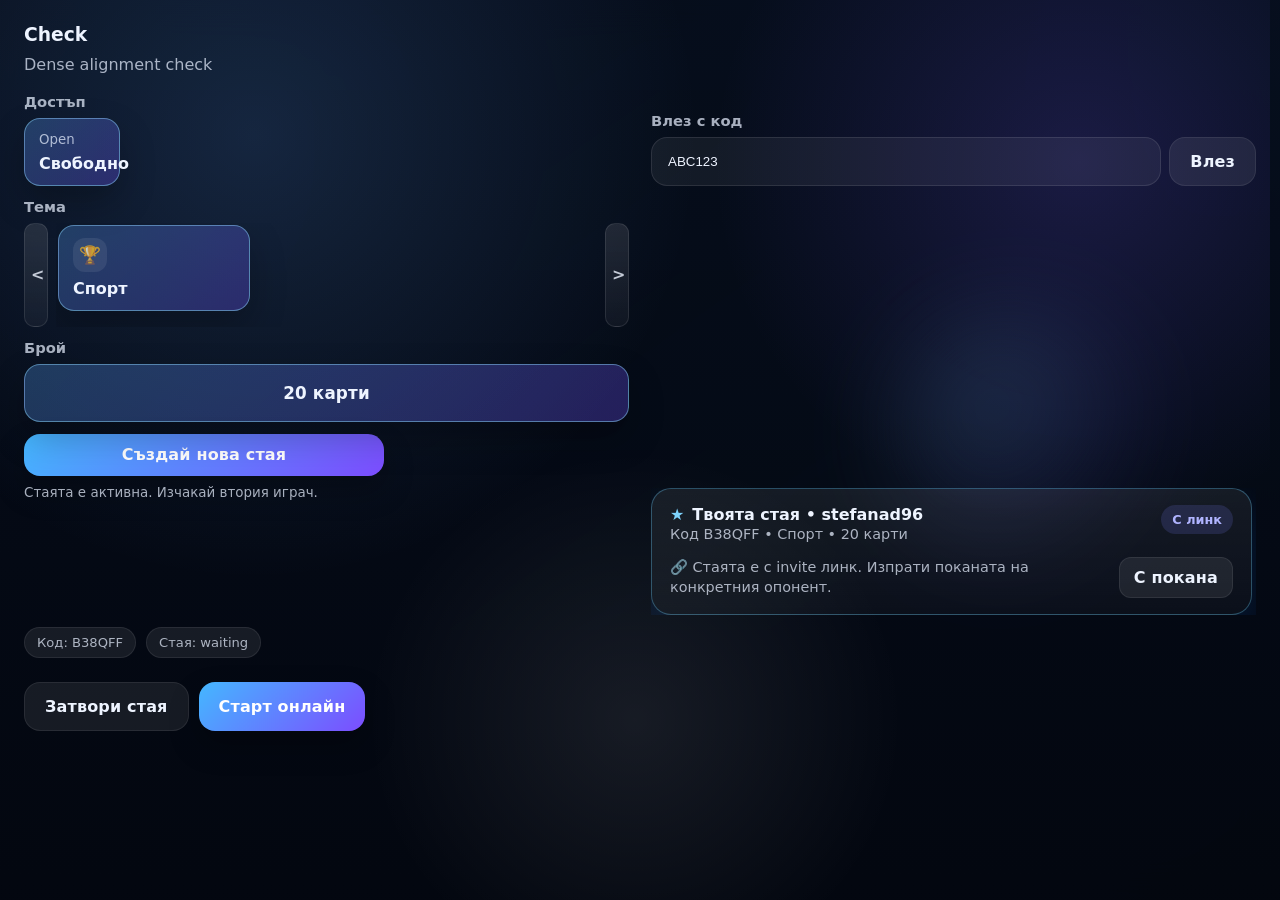
<file: tmp/lobby-dense-align-check.html>
<!DOCTYPE html>
<html lang="bg">
<head>
  <meta charset="UTF-8" />
  <meta name="viewport" content="width=device-width, initial-scale=1.0" />
  <title>Lobby Dense Align Check</title>
  <link rel="stylesheet" href="../styles.css" />
</head>
<body class="lobby-open">
  <div class="app online-lobby-mode">
    <section class="online-lobby">
      <div class="online-lobby-shell">
        <div class="lobby-head">
          <div><h3>Check</h3><p class="lobby-subtitle">Dense alignment check</p></div>
        </div>
        <div class="lobby-create-grid" id="lobbyCreateGrid"><label class="setup-field compact-field"><span>Достъп</span><div class="room-access-selector"><button class="room-access-option selected"><small>Open</small><strong>Свободно</strong></button></div></label></div>
        <div class="online-match-grid" id="onlineMatchGrid"><label class="setup-field compact-field online-theme-field"><span>Тема</span><div class="online-theme-selector"><div class="online-theme-strip-shell"><button class="theme-strip-nav theme-strip-nav-compact">&lt;</button><div class="theme-strip-viewport online-theme-strip-viewport"><div class="online-theme-strip-track"><button class="online-theme-option selected"><span>🏆</span><strong>Спорт</strong></button></div></div><button class="theme-strip-nav theme-strip-nav-compact">&gt;</button></div></div></label><label class="setup-field compact-field online-count-field"><span>Брой</span><div class="online-count-selector"><button class="online-count-option selected">20 карти</button></div></label></div>
        <div class="history-feedback" id="onlineLobbyFeedback">Стаята е активна. Изчакай втория играч.</div>
        <div class="auth-grid two-col"><button class="btn btn-primary" id="createRoomButton">Създай нова стая</button><label class="setup-field compact-field" id="joinRoomField"><span>Влез с код</span><div class="inline-field"><input type="text" value="ABC123"/><button class="btn btn-secondary">Влез</button></div></label></div>
        <div class="invite-card"><div><strong>Линк за покана</strong><p>Сподели този линк с конкретен опонент.</p></div><div class="inline-field"><input type="text" value="https://example.com/invite/demo-token"/><button class="btn btn-secondary">Копирай</button></div></div>
        <div class="lobby-meta"><div class="meta-chip">Код: B38QFF</div><div class="meta-chip">Стая: waiting</div></div>
        <div class="auth-actions"><button class="btn btn-secondary">Затвори стая</button><button class="btn btn-primary">Старт онлайн</button></div>
        <div class="lobby-list-head hidden"><h4>Свободни стаи</h4></div>
        <div class="history-feedback hidden" id="roomListFeedback">feedback</div>
        <div class="room-list" id="roomList"><article class="room-row room-row-own"><div class="room-row-top"><div><div class="room-row-title">Твоята стая • stefanad96</div><div class="room-row-meta room-code-line">Код B38QFF • Спорт • 20 карти</div></div><span class="room-state-pill invite">С линк</span></div><div class="room-row-bottom"><div class="room-row-meta room-row-hint">🔗 Стаята е с invite линк. Изпрати поканата на конкретния опонент.</div><button class="btn btn-secondary btn-small">С покана</button></div></article></div>
      </div>
    </section>
  </div>
</body>
</html>
</file>
<file: styles.css>
:root {
  --bg-1: #07111f;
  --bg-2: #0f2140;
  --bg-3: #111827;
  --surface: rgba(9, 18, 34, 0.72);
  --surface-strong: rgba(8, 14, 28, 0.88);
  --line: rgba(255, 255, 255, 0.12);
  --text: #eef4ff;
  --muted: rgba(232, 240, 255, 0.72);
  --accent: #44b7ff;
  --accent-2: #7c4dff;
  --success: #51df9c;
  --warning: #ffd166;
  --shadow: 0 20px 60px rgba(0, 0, 0, 0.35);
  --card-glow: rgba(68, 183, 255, 0.25);
}

* { box-sizing: border-box; }
html, body { height: 100%; }
body {
  margin: 0;
  font-family: Inter, system-ui, -apple-system, BlinkMacSystemFont, 'Segoe UI', sans-serif;
  color: var(--text);
  background:
    radial-gradient(circle at top left, rgba(124, 77, 255, 0.18), transparent 35%),
    radial-gradient(circle at top right, rgba(68, 183, 255, 0.2), transparent 35%),
    linear-gradient(145deg, var(--bg-1), var(--bg-2) 58%, var(--bg-3));
  overflow: hidden;
}
button { font: inherit; }
.app {
  position: relative;
  height: 100dvh;
  padding: 4px;
  display: grid;
  grid-template-rows: auto 1fr;
  gap: 6px;
  isolation: isolate;
  overflow: hidden;
}
.ambient {
  position: absolute;
  border-radius: 999px;
  filter: blur(70px);
  opacity: 0.34;
  pointer-events: none;
  z-index: -1;
}
.ambient-1 { width: 320px; height: 320px; background: var(--accent); top: 80px; left: -80px; }
.ambient-2 { width: 340px; height: 340px; background: var(--accent-2); top: 40px; right: -90px; }
.ambient-3 { width: 280px; height: 280px; background: rgba(255, 255, 255, 0.12); bottom: 24px; left: 50%; transform: translateX(-50%); }

.topbar, .player-card, .center-console, .board-panel, .result-card {
  background: var(--surface);
  border: 1px solid var(--line);
  backdrop-filter: blur(16px);
  -webkit-backdrop-filter: blur(16px);
  box-shadow: var(--shadow);
}
.topbar { display: grid; gap: 10px; }
.player-card, .center-console, .board-panel, .result-card { border-radius: 24px; }
.player-card { position: relative; overflow: hidden; }
.player-card::before {
  content: '';
  position: absolute;
  inset: auto -14% -55% auto;
  width: 150px;
  height: 150px;
  border-radius: 50%;
  background: radial-gradient(circle, var(--card-glow), transparent 65%);
  pointer-events: none;
}
.player-label {
  font-size: 0.9rem;
  color: var(--muted);
  font-weight: 800;
  letter-spacing: 0.02em;
}
.turn-pill, .meta-chip, .count-option {
  display: inline-flex;
  align-items: center;
  justify-content: center;
  gap: 8px;
  padding: 8px 12px;
  border-radius: 999px;
  background: rgba(255, 255, 255, 0.08);
  border: 1px solid rgba(255, 255, 255, 0.08);
  font-size: 0.82rem;
  color: var(--muted);
  line-height: 1;
  white-space: nowrap;
}
.turn-pill.active, .count-option.selected, .difficulty-option.selected {
  background: linear-gradient(135deg, var(--accent), var(--accent-2));
  color: #fff;
  border-color: transparent;
}
.player-score { font-size: clamp(2.2rem, 4vw, 3.1rem); line-height: 1; font-weight: 900; }
.player-subtext { color: var(--muted); font-size: 0.94rem; }
.player-reaction-wrap { display: none; }
.center-console { display: grid; gap: 14px; padding: 22px; min-height: 0; }
.eyebrow {
  margin: 0 0 8px;
  font-size: 0.8rem;
  letter-spacing: 0.34em;
  color: var(--warning);
  text-transform: uppercase;
  font-weight: 800;
}
.title-wrap h1 { margin: 0; font-size: clamp(1.8rem, 3vw, 2.7rem); line-height: 1.06; }
.subtitle { margin: 10px 0 0; color: var(--muted); }

.setup-menu-title {
  margin: 4px 2px -2px;
  font-size: 0.76rem;
  letter-spacing: 0.14em;
  text-transform: uppercase;
  color: rgba(226, 236, 255, 0.72);
  font-weight: 800;
}

.player-setup-grid {
  display: grid;
  grid-template-columns: repeat(2, minmax(0, 1fr));
  gap: 12px;
}
.setup-field {
  display: grid;
  gap: 8px;
}
.setup-field span {
  font-size: 0.92rem;
  color: var(--muted);
  font-weight: 700;
}
.setup-field input {
  width: 100%;
  border: 1px solid rgba(255,255,255,0.10);
  border-radius: 16px;
  padding: 14px 16px;
  background: rgba(255,255,255,0.06);
  color: var(--text);
  outline: none;
  transition: border-color 0.2s ease, box-shadow 0.2s ease, background 0.2s ease;
}
.setup-field input::placeholder { color: rgba(232, 240, 255, 0.42); }
.setup-field input:focus {
  border-color: rgba(255,255,255,0.24);
  box-shadow: 0 0 0 3px rgba(255,255,255,0.06);
  background: rgba(255,255,255,0.08);
}
.setup-field.has-error input {
  border-color: rgba(255, 107, 129, 0.72);
  box-shadow: 0 0 0 3px rgba(255, 107, 129, 0.12);
}
.field-error {
  min-height: 16px;
  font-size: 0.78rem;
  color: #ff9db0;
  line-height: 1.25;
}
.auth-feedback,
.history-feedback {
  min-height: 18px;
  font-size: 0.84rem;
  line-height: 1.4;
  color: var(--muted);
}
.auth-feedback.is-error,
.history-feedback.is-error { color: #ffb1c0; }
.auth-feedback.is-success,
.history-feedback.is-success { color: var(--success); }
.mode-selector {
  display: grid;
  grid-template-columns: repeat(3, minmax(0, 1fr));
  gap: 12px;
  align-items: stretch;
}
.difficulty-selector {
  display: flex;
  gap: 10px;
  flex-wrap: wrap;
}
.difficulty-option {
  border-radius: 18px;
  padding: 12px 18px;
  cursor: pointer;
  color: var(--text);
  background: rgba(255,255,255,0.06);
  border: 1px solid rgba(255,255,255,0.08);
  transition: transform 0.2s ease, border-color 0.2s ease, box-shadow 0.2s ease;
}
.difficulty-option:hover { transform: translateY(-2px); }
.difficulty-option.selected {
  background: linear-gradient(135deg, var(--accent), var(--accent-2));
  border-color: transparent;
  color: #fff;
}
.mode-option {
  position: relative;
  display: grid;
  gap: 8px;
  text-align: left;
  padding: 16px;
  min-height: 104px;
  border-radius: 20px;
  border: 1px solid rgba(255,255,255,0.08);
  background: linear-gradient(180deg, rgba(255,255,255,0.08), rgba(255,255,255,0.04));
  color: var(--text);
  cursor: pointer;
  transition: transform 0.2s ease, border-color 0.2s ease, box-shadow 0.2s ease;
}
.mode-option:hover, .mode-option.selected {
  transform: translateY(-3px);
  border-color: rgba(255,255,255,0.18);
  box-shadow: 0 16px 28px rgba(0,0,0,0.18);
}
.mode-option.selected {
  outline: 2px solid rgba(255,255,255,0.16);
  background: linear-gradient(135deg, rgba(255,255,255,0.16), rgba(255,255,255,0.05));
}
.mode-option.selected .mode-badge {
  color: #fff;
  background: linear-gradient(135deg, var(--accent), var(--accent-2));
}
.mode-option strong {
  font-size: 1rem;
}
.mode-option p {
  margin: 0;
  color: var(--muted);
  font-size: 0.9rem;
}
.mode-option .mode-badge {
  justify-self: start;
  align-self: start;
  display: inline-flex;
  width: fit-content;
  max-width: max-content;
  white-space: nowrap;
  padding: 6px 10px;
  border-radius: 999px;
  background: rgba(255,255,255,0.08);
  font-size: 0.62rem;
  font-weight: 800;
  letter-spacing: 0.03em;
  color: var(--muted);
}

.theme-selector {
  display: grid;
  grid-template-columns: repeat(4, minmax(0, 1fr));
  gap: 12px;
}
.theme-card {
  position: relative;
  touch-action: manipulation;
  -webkit-tap-highlight-color: transparent;
  user-select: none;
  border: 1px solid rgba(255, 255, 255, 0.08);
  border-radius: 22px;
  padding: 16px;
  background: linear-gradient(180deg, rgba(255,255,255,0.08), rgba(255,255,255,0.04));
  color: var(--text);
  cursor: pointer;
  transition: transform 0.2s ease, border-color 0.2s ease, box-shadow 0.2s ease;
  text-align: left;
  min-height: 130px;
  overflow: hidden;
}
.theme-card::after {
  content: '';
  pointer-events: none;
  position: absolute;
  inset: auto -6% -26% auto;
  width: 90px;
  height: 90px;
  border-radius: 50%;
  background: radial-gradient(circle, rgba(255,255,255,0.18), transparent 68%);
}
.theme-card:hover, .theme-card.selected {
  transform: translateY(-4px);
  border-color: rgba(255,255,255,0.2);
  box-shadow: 0 18px 30px rgba(0, 0, 0, 0.22);
}
.theme-card.selected {
  outline: 2px solid rgba(255, 255, 255, 0.18);
  background: linear-gradient(135deg, rgba(255,255,255,0.16), rgba(255,255,255,0.05));
}
.theme-icon {
  width: 56px;
  height: 56px;
  border-radius: 18px;
  display: grid;
  place-items: center;
  font-size: 1.8rem;
  margin-bottom: 16px;
  background: rgba(255, 255, 255, 0.12);
  box-shadow: inset 0 1px 0 rgba(255, 255, 255, 0.15);
}
.theme-card h3 { margin: 0; font-size: 1.08rem; }
.theme-card p { margin: 8px 0 0; color: var(--muted); font-size: 0.92rem; }
.count-selector {
  display: flex;
  gap: 10px;
  flex-wrap: wrap;
}
.count-option {
  border-radius: 18px;
  padding: 12px 18px;
  cursor: pointer;
  color: var(--text);
  background: rgba(255,255,255,0.06);
  border: 1px solid rgba(255,255,255,0.08);
  transition: transform 0.2s ease, border-color 0.2s ease, box-shadow 0.2s ease;
}
.count-option:hover { transform: translateY(-2px); }
.count-option strong { font-size: 1rem; }
.control-row, .result-actions, .hud-row {
  display: flex;
  gap: 8px;
  flex-wrap: wrap;
  align-items: center;
}
.btn {
  border: 0;
  border-radius: 16px;
  padding: 14px 20px;
  cursor: pointer;
  font-weight: 800;
  letter-spacing: 0.01em;
  transition: transform 0.2s ease, opacity 0.2s ease, box-shadow 0.2s ease;
}
.btn:hover:not(:disabled) { transform: translateY(-2px); }
.btn:disabled { opacity: 0.45; cursor: not-allowed; }
.btn-primary { color: white; background: linear-gradient(135deg, var(--accent), var(--accent-2)); box-shadow: 0 14px 30px rgba(0, 0, 0, 0.26); }
.btn-secondary { color: var(--text); background: rgba(255,255,255,0.08); border: 1px solid rgba(255,255,255,0.08); }
.status-banner {
  min-height: 50px;
  border-radius: 18px;
  padding: 14px 16px;
  display: flex;
  align-items: center;
  background: linear-gradient(180deg, rgba(255,255,255,0.08), rgba(255,255,255,0.04));
  color: var(--muted);
}
.hud-row { display: none; }
.game-shell, .board-panel, .board-frame { min-height: 0; }
.board-panel { padding: 0; height: 100%; }
.board-frame {
  position: relative;
  height: 100%;
  border-radius: 24px;
  overflow: hidden;
  border: 1px solid rgba(255,255,255,0.08);
  background:
    linear-gradient(180deg, rgba(255,255,255,0.05), rgba(255,255,255,0.02)),
    radial-gradient(circle at top, rgba(255,255,255,0.04), transparent 50%),
    linear-gradient(145deg, rgba(6, 12, 25, 0.7), rgba(7, 16, 34, 0.9));
  display: flex;
  align-items: center;
  justify-content: center;
}
.empty-state {
  width: 100%;
  height: 100%;
  display: grid;
  place-items: center;
  text-align: center;
  padding: 32px;
}
.empty-state.hidden { display: none; }
.empty-icon {
  width: 84px;
  height: 84px;
  border-radius: 24px;
  display: inline-grid;
  place-items: center;
  font-size: 2rem;
  background: linear-gradient(135deg, rgba(255,255,255,0.12), rgba(255,255,255,0.05));
  margin: 0 auto 12px;
}
.empty-state h2 { margin: 0 0 8px; font-size: 1.8rem; }
.empty-state p { margin: 0; max-width: 560px; color: var(--muted); }
.memory-board {
  display: none;
  place-content: center;
  justify-content: center;
  align-content: center;
  gap: 6px;
  width: 100%;
  height: 100%;
  padding: 2px;
  margin: 0 auto;
}
.memory-board.active { display: grid; }
.memory-card {
  position: relative;
  width: var(--card-width, 156px);
  height: var(--card-height, 156px);
  border-radius: 26px;
  cursor: pointer;
  perspective: 1200px;
  -webkit-tap-highlight-color: transparent;
}
.memory-card:active { transform: scale(0.992); }
.memory-card.matched { cursor: default; }
.memory-card.matched .card-face.front {
  box-shadow: 0 0 0 2px rgba(81, 223, 156, 0.24), 0 16px 36px rgba(81, 223, 156, 0.24);
}
.card-inner {
  position: absolute;
  inset: 0;
  border-radius: 26px;
  transform-style: preserve-3d;
  -webkit-transform-style: preserve-3d;
  transition: transform 0.36s cubic-bezier(.2,.75,.3,1);
  will-change: transform;
}
.memory-card.flip .card-inner { transform: rotateY(180deg); }
.card-face {
  position: absolute;
  inset: 0;
  backface-visibility: hidden;
  -webkit-backface-visibility: hidden;
  border-radius: 26px;
  overflow: hidden;
  border: 1px solid rgba(255,255,255,0.14);
  box-shadow: 0 12px 32px rgba(0, 0, 0, 0.24);
  pointer-events: none;
}
.card-face svg { width: 100%; height: 100%; display: block; }
.card-face img { display:block; }
.card-face.front { transform: rotateY(180deg); }

.raster-front {
  position: relative;
  width: 100%;
  height: 100%;
  border-radius: 26px;
  overflow: hidden;
  background: linear-gradient(135deg, var(--accent), var(--accent2));
}
.raster-front__art-panel {
  position: absolute;
  left: 28px;
  right: 28px;
  top: 28px;
  bottom: 128px;
  border-radius: 28px;
  background: rgba(255,255,255,0.98);
  box-shadow: inset 0 0 0 2px rgba(201, 214, 231, 0.75);
  display: flex;
  align-items: center;
  justify-content: center;
  overflow: hidden;
}
.raster-front-brands .raster-front__art-panel {
  background: rgba(255,255,255,0.99);
  box-shadow: inset 0 0 0 2px rgba(201, 214, 231, 0.75);
}
.raster-front__art {
  position: absolute;
  inset: 18px;
  display: flex;
  align-items: center;
  justify-content: center;
}
.raster-front__art img {
  width: auto;
  height: auto;
  max-width: 100%;
  max-height: 100%;
  object-fit: contain;
  object-position: center center;
  image-rendering: auto;
  filter: none;
  display: block;
}
.raster-front-brands .raster-front__art {
  inset: 22px;
}
.raster-front__label {
  position: absolute;
  left: 42px;
  right: 42px;
  bottom: 42px;
  height: 78px;
  border-radius: 24px;
  background: rgba(9,18,34,0.30);
  display: flex;
  align-items: center;
  justify-content: center;
  text-align: center;
  padding: 0 16px;
  color: #fff;
  font-size: 1.08rem;
  font-weight: 800;
  line-height: 1.1;
  letter-spacing: 0.01em;
}
.raster-front::after {
  content: '';
  position: absolute;
  inset: 16px;
  border-radius: 32px;
  border: 2px solid rgba(255,255,255,0.16);
  pointer-events: none;
}

.result-modal {
  position: fixed;
  inset: 0;
  display: grid;
  place-items: center;
  z-index: 520;
  background: rgba(4, 8, 18, 0.6);
  backdrop-filter: blur(8px);
  padding: max(12px, env(safe-area-inset-top)) 14px max(12px, env(safe-area-inset-bottom));
  overflow-y: auto;
  overscroll-behavior: contain;
  -webkit-overflow-scrolling: touch;
}
.result-modal.hidden { display: none; }
.result-card {
  padding: 26px;
  max-width: 520px;
  width: min(100%, 520px);
  text-align: center;
  border-radius: 28px;
  background: linear-gradient(180deg, rgba(18, 28, 52, 0.92), rgba(10, 16, 32, 0.96));
  border: 1px solid rgba(255,255,255,0.1);
  box-shadow: 0 28px 80px rgba(0,0,0,0.4);
}
.result-card h2 { margin: 0 0 10px; font-size: 2rem; }
.result-card p { color: var(--muted); }
.result-card-upgraded {
  max-width: 640px;
  width: min(100%, 640px);
  max-height: calc(100dvh - 24px);
  overflow-y: auto;
  overscroll-behavior: contain;
  scrollbar-gutter: stable;
}
.result-scoreboard {
  display: grid;
  grid-template-columns: minmax(0, 1fr) auto minmax(0, 1fr);
  align-items: stretch;
  gap: 14px;
  margin: 18px 0 16px;
}
.result-score-box {
  padding: 18px 16px;
  border-radius: 22px;
  background: linear-gradient(180deg, rgba(255,255,255,0.1), rgba(255,255,255,0.04));
  border: 1px solid rgba(255,255,255,0.08);
  display: flex;
  flex-direction: column;
  gap: 8px;
  min-width: 0;
}
.result-score-box-player1 {
  box-shadow: inset 0 1px 0 rgba(255,255,255,0.08), 0 12px 30px rgba(30, 229, 155, 0.08);
}
.result-score-box-player2 {
  box-shadow: inset 0 1px 0 rgba(255,255,255,0.08), 0 12px 30px rgba(14, 165, 233, 0.08);
}
.result-score-label {
  font-size: 0.84rem;
  color: rgba(226, 232, 240, 0.72);
  font-weight: 700;
  letter-spacing: 0.02em;
}
.result-score-value {
  font-size: clamp(2.1rem, 6vw, 3.2rem);
  line-height: 1;
  color: #ffffff;
}
.result-score-name {
  font-size: 1rem;
  font-weight: 800;
  color: #ffffff;
  white-space: nowrap;
  overflow: hidden;
  text-overflow: ellipsis;
}
.result-score-separator {
  display: grid;
  place-items: center;
  font-size: clamp(1.8rem, 5vw, 2.8rem);
  font-weight: 900;
  color: rgba(255,255,255,0.58);
  padding: 0 4px;
}
#resultSummary {
  margin: 0;
  line-height: 1.55;
}
.result-rematch-status {
  margin: 14px 0 0;
  padding: 12px 14px;
  border-radius: 16px;
  background: rgba(255,255,255,0.06);
  border: 1px solid rgba(255,255,255,0.08);
  color: #e6f0ff;
}
.result-rematch-status.hidden { display: none; }
.result-rematch-status.info {
  background: rgba(59,130,246,0.12);
  border-color: rgba(96,165,250,0.28);
}
.result-rematch-status.success {
  background: rgba(16,185,129,0.14);
  border-color: rgba(52,211,153,0.32);
}
.result-actions { display: flex; justify-content: center; gap: 10px; flex-wrap: wrap; margin-top: 18px; }

@media (max-width: 640px) {
  .result-scoreboard { grid-template-columns: 1fr; }
  .result-score-separator { min-height: 12px; }
  .result-card-upgraded {
    max-height: calc(100dvh - 12px);
    padding: 18px 14px;
  }
  .result-actions {
    position: sticky;
    bottom: 0;
    margin-top: 12px;
    padding-top: 10px;
    background: linear-gradient(180deg, rgba(10,16,32,0), rgba(10,16,32,0.95) 30%);
  }
}

.app.setup-mode { grid-template-rows: auto; align-content: stretch; }
.app.setup-mode .topbar { width: calc(100vw - 8px); max-width: none; margin: 0 auto; grid-template-columns: 1fr; justify-content: center; height: calc(100dvh - 8px); max-height: calc(100dvh - 8px); min-height: 0; }
.app.setup-mode .center-console {
  gap: 14px;
  padding: 20px 22px 18px;
  height: 100%;
  max-height: calc(100dvh - 8px);
  overflow-y: auto;
  overscroll-behavior: contain;
  scrollbar-gutter: stable;
}
.app.setup-mode .title-wrap h1 {
  font-size: clamp(1.7rem, 2.8vw, 2.6rem);
}
.app.setup-mode .title-wrap { max-width: min(980px, 100%); }
.app.setup-mode .eyebrow { margin-bottom: 4px; }
.app.setup-mode .subtitle {
  margin-top: 6px;
  font-size: 0.96rem;
}
.app.setup-mode .player-card, .app.setup-mode .hud-row { display: none; }
.app.setup-mode .game-shell { display: none; }
.app.setup-mode #newRoundButton { display: none; }
.app.setup-mode .player-setup-grid,
.app.setup-mode .mode-selector,
.app.setup-mode .theme-selector {
  gap: 10px;
}
.app.setup-mode .difficulty-selector,
.app.setup-mode .count-selector,
.app.setup-mode .control-row,
.app.setup-mode .auth-grid,
.app.setup-mode .auth-actions { gap: 8px; }
.app.setup-mode .setup-menu-title {
  margin-top: 2px;
}
.app.setup-mode .auth-panel { padding: 14px; }
.app.setup-mode .setup-field { gap: 6px; }
.app.setup-mode .setup-field input {
  padding: 12px 14px;
  border-radius: 14px;
}
.app.setup-mode .mode-option {
  min-height: 118px;
  padding: 15px;
  gap: 7px;
}
.app.setup-mode .mode-option p,
.app.setup-mode .theme-card p,
.app.setup-mode .status-banner {
  font-size: 0.88rem;
}
.app.setup-mode .theme-card {
  min-height: 120px;
  padding: 14px;
}
.app.setup-mode .theme-icon {
  width: 44px;
  height: 44px;
  border-radius: 14px;
  margin-bottom: 10px;
  font-size: 1.45rem;
}
.app.setup-mode .count-option,
.app.setup-mode .difficulty-option {
  padding: 10px 16px;
}
.app.setup-mode .btn {
  padding: 12px 18px;
  border-radius: 14px;
}
.app.setup-mode .status-banner {
  min-height: 42px;
  padding: 10px 14px;
}
.app.game-mode .topbar {
  grid-template-columns: minmax(176px, 272px) minmax(0, 1fr) minmax(176px, 272px);
  align-items: center;
  gap: 6px;
  overflow: visible;
}
.app.game-mode .center-console {
  display: flex;
  align-items: center;
  justify-content: center;
  gap: 6px;
  padding: 6px 8px;
  min-height: 48px;
  border-radius: 18px;
  position: relative;
  z-index: 1;
}
.app.game-mode .title-wrap,
.app.game-mode .player-setup-grid,
.app.game-mode .setup-menu-title,
.app.game-mode .mode-selector,
.app.game-mode .difficulty-selector,
.app.game-mode .theme-selector,
.app.game-mode .count-selector,
.app.game-mode #startButton,
.app.game-mode .status-banner { display: none; }
.app.game-mode .hud-row {
  display: flex;
  flex: 0 1 auto;
  flex-wrap: nowrap;
  gap: 6px;
}
.app.game-mode .meta-chip {
  white-space: nowrap;
  padding: 6px 9px;
  font-size: 0.74rem;
}
.app.game-mode .control-row { flex: 0 0 auto; }
.app.game-mode .control-row .btn {
  padding: 8px 12px;
  border-radius: 12px;
  font-size: 0.8rem;
}
.app.game-mode .player-card {
  display: grid;
  grid-template-columns: minmax(0, 1fr) auto auto;
  align-items: center;
  gap: 8px;
  padding: 6px 10px;
  min-height: 48px;
  border-radius: 18px;
  overflow: visible;
  z-index: 3;
}
.app.game-mode .player-card.active {
  border-color: rgba(255, 255, 255, 0.26);
  box-shadow: 0 16px 48px rgba(0, 0, 0, 0.26), 0 0 0 1px rgba(255, 255, 255, 0.06) inset;
}
.app.game-mode .player-topline {
  display: grid;
  grid-template-columns: minmax(0, 1fr) 96px;
  align-items: center;
  gap: 7px;
  grid-column: 1;
}
.app.game-mode .player-reaction-wrap {
  display: inline-flex;
  align-items: center;
  grid-column: 3;
  grid-row: 1;
  margin-left: 4px;
  position: relative;
  z-index: 120;
}
.app.game-mode .player-label {
  min-width: 0;
  overflow: hidden;
  text-overflow: ellipsis;
  white-space: nowrap;
  font-size: 0.84rem;
}
.app.game-mode .turn-pill {
  width: 96px;
  min-width: 96px;
  justify-content: center;
  text-align: center;
}
.app.game-mode .player-subtext { display: none; }
.app.game-mode .player-score {
  font-size: 1.45rem;
  text-align: right;
  grid-column: 2;
  grid-row: 1;
}


@media (max-width: 1180px) {
  .player-setup-grid,
  .mode-selector { grid-template-columns: 1fr; }
}
@media (max-width: 1180px) {
  .theme-selector { grid-template-columns: repeat(2, minmax(0, 1fr)); }
}
@media (max-width: 900px) {
  .app.game-mode .topbar { grid-template-columns: minmax(98px, 1fr) minmax(0, 1.18fr) minmax(98px, 1fr); }
  .app.game-mode .center-console { padding: 5px 6px; min-height: 46px; }
  .app.game-mode .player-card { padding: 5px 6px; min-height: 46px; }
  .app.game-mode .player-topline { grid-template-columns: minmax(0, 1fr) 86px; }
  .app.game-mode .player-label { font-size: 0.76rem; }
  .app.game-mode .turn-pill { width: 86px; min-width: 86px; padding: 5px 8px; font-size: 0.7rem; }
  .app.game-mode .player-score { font-size: 1.2rem; }
  .app.game-mode .meta-chip { padding: 5px 7px; font-size: 0.68rem; }
}
@media (max-width: 700px) {
  .theme-selector { grid-template-columns: repeat(2, minmax(0, 1fr)); }
  .player-setup-grid,
  .mode-selector { grid-template-columns: 1fr; }
  .center-console { padding: 18px; }
  .app.game-mode .hud-row { display: none; }
}


@media (max-height: 960px) {
  .app.setup-mode .center-console { gap: 8px; padding: 14px 16px; }
  .app.setup-mode .title-wrap h1 { font-size: clamp(1.45rem, 2.2vw, 2rem); }
  .app.setup-mode .theme-card { min-height: 102px; }
  .app.setup-mode .theme-icon { width: 40px; height: 40px; margin-bottom: 8px; font-size: 1.3rem; }
  .app.setup-mode .mode-option { min-height: 82px; }
  .app.setup-mode .status-banner { min-height: 38px; padding: 9px 12px; }
}


.auth-panel, .online-lobby {
  border: 1px solid rgba(255,255,255,0.08);
  border-radius: 22px;
  padding: 16px;
  background: linear-gradient(180deg, rgba(255,255,255,0.07), rgba(255,255,255,0.035));
  max-height: min(56dvh, 560px);
  overflow-y: auto;
  overscroll-behavior: contain;
  scrollbar-gutter: stable;
}
.profile-panel {
  margin-top: 14px;
  border-top: 1px solid rgba(255,255,255,0.08);
  padding-top: 14px;
  display: grid;
  gap: 12px;
}
.profile-head,
.history-head {
  display: flex;
  justify-content: space-between;
  align-items: center;
  gap: 12px;
}
.profile-head p,
.history-head p,
.profile-card-lite p,
.profile-stat-card p { margin: 4px 0 0; color: var(--muted); }
.profile-actions { display: flex; gap: 8px; flex-wrap: wrap; }
.profile-summary-grid {
  display: grid;
  grid-template-columns: repeat(2, minmax(0, 1fr));
  gap: 10px;
}
.profile-card-lite,
.profile-stat-card,
.match-history-item {
  border-radius: 18px;
  padding: 14px;
  border: 1px solid rgba(255,255,255,0.08);
  background: linear-gradient(180deg, rgba(255,255,255,0.06), rgba(255,255,255,0.025));
}
.summary-label {
  display: block;
  font-size: 0.76rem;
  text-transform: uppercase;
  letter-spacing: 0.08em;
  color: var(--muted);
  margin-bottom: 8px;
}
.summary-subtext {
  display: block;
  margin-top: 6px;
  color: var(--muted);
  font-size: 0.82rem;
}
.match-history-list {
  display: grid;
  gap: 10px;
}
.match-history-item {
  display: grid;
  gap: 10px;
}
.match-history-top,
.match-history-bottom {
  display: flex;
  justify-content: space-between;
  gap: 8px;
  align-items: center;
  flex-wrap: wrap;
}
.match-history-title {
  font-weight: 800;
}
.match-history-subtitle,
.match-history-meta {
  color: var(--muted);
  font-size: 0.84rem;
}
.result-tag {
  padding: 6px 10px;
  border-radius: 999px;
  font-size: 0.76rem;
  font-weight: 800;
  border: 1px solid rgba(255,255,255,0.08);
  background: rgba(255,255,255,0.06);
}
.result-tag.win { color: #0c1d14; background: linear-gradient(135deg, #51df9c, #8df5c0); }
.result-tag.loss { color: #fff; background: linear-gradient(135deg, #ff6b81, #ff8fab); }
.result-tag.draw { color: #111827; background: linear-gradient(135deg, #ffd166, #ffe8a3); }
.btn-small { padding: 10px 14px; border-radius: 12px; }
.auth-panel h2, .online-lobby h3 { margin: 0; }
.auth-head, .lobby-head {
  display: flex;
  justify-content: space-between;
  align-items: flex-start;
  gap: 12px;
  margin-bottom: 12px;
}
.auth-head p { margin: 6px 0 0; color: var(--muted); }
.auth-badges, .lobby-meta { display: flex; gap: 8px; flex-wrap: wrap; }
.auth-tabs {
  display: flex;
  gap: 8px;
  margin-bottom: 12px;
}
.tab-btn {
  border: 1px solid rgba(255,255,255,0.08);
  background: rgba(255,255,255,0.05);
  color: var(--text);
  border-radius: 14px;
  padding: 10px 14px;
  cursor: pointer;
  font-weight: 800;
}
.tab-btn.active {
  background: linear-gradient(135deg, var(--accent), var(--accent-2));
  border-color: transparent;
}
.auth-form { display: none; margin: 0; }
.auth-form.active { display: block; }
.auth-grid {
  display: grid;
  gap: 12px;
}
.auth-grid.two-col, .register-grid {
  grid-template-columns: repeat(2, minmax(0, 1fr));
}
.online-lobby .auth-grid.two-col {
  align-items: end;
}
.online-lobby .auth-grid.two-col {
  grid-template-columns: minmax(280px, 0.95fr) minmax(380px, 1.05fr);
  gap: 14px;
}

.online-lobby #createRoomButton {
  align-self: end;
  min-height: 44px;
  max-width: 420px;
  width: min(100%, 420px);
  padding: 10px 16px;
}
.register-grid .full-span { grid-column: 1 / -1; }
.auth-actions { display: flex; gap: 10px; flex-wrap: wrap; margin-top: 12px; }
.hidden { display: none !important; }
.inline-field { display: flex; gap: 8px; }
.inline-field input { flex: 1 1 auto; }
.compact-field { align-self: end; }

.app.game-mode .auth-panel,
.app.game-mode .online-lobby { display: none; }

@media (max-width: 900px) {
  .auth-grid.two-col, .register-grid, .profile-summary-grid { grid-template-columns: 1fr; }
  .auth-head, .lobby-head, .profile-head, .history-head { flex-direction: column; align-items: stretch; }
}

.setup-field.hidden-field { display: none !important; }
.setup-field input:disabled { opacity: 0.55; cursor: not-allowed; }


.center-console::-webkit-scrollbar { width: 10px; }
.center-console::-webkit-scrollbar-thumb {
  background: rgba(255,255,255,0.14);
  border-radius: 999px;
  border: 2px solid transparent;
  background-clip: padding-box;
}
.center-console::-webkit-scrollbar-track { background: transparent; }



.auth-panel::-webkit-scrollbar, .online-lobby::-webkit-scrollbar, .info-panel::-webkit-scrollbar { width: 10px; }
.auth-panel::-webkit-scrollbar-thumb, .online-lobby::-webkit-scrollbar-thumb, .info-panel::-webkit-scrollbar-thumb { background: rgba(255,255,255,0.14); border-radius: 999px; border: 2px solid transparent; background-clip: padding-box; }
.auth-panel::-webkit-scrollbar-track, .online-lobby::-webkit-scrollbar-track, .info-panel::-webkit-scrollbar-track { background: transparent; }

/* ==== V7.3.2 overrides ==== */
.title-bar {
  display: flex;
  align-items: flex-start;
  justify-content: space-between;
  gap: 16px;
}

.title-actions {
  display: inline-flex;
  align-items: center;
  gap: 10px;
}

.info-button {
  position: relative;
  display: inline-flex;
  align-items: center;
  justify-content: center;
  align-self: flex-start;
  border: 1px solid rgba(255,255,255,0.16);
  background: linear-gradient(180deg, rgba(14, 26, 46, 0.98), rgba(8, 14, 28, 1));
  color: var(--text);
  width: 44px;
  height: 44px;
  min-width: 44px;
  border-radius: 999px;
  cursor: pointer;
  box-shadow: 0 14px 30px rgba(0,0,0,0.24);
}

.info-button:hover { transform: translateY(-2px); }

.info-button-icon {
  width: 30px;
  height: 30px;
  border-radius: 50%;
  display: inline-flex;
  align-items: center;
  justify-content: center;
  background: linear-gradient(135deg, rgba(110, 205, 255, 0.95), rgba(104, 108, 255, 0.95));
  color: #07111f;
  font-size: 1rem;
  font-weight: 900;
  font-style: italic;
}

.profile-button {
  position: relative;
  display: inline-flex;
  align-items: center;
  justify-content: center;
  gap: 0;
  align-self: flex-start;
  border: 1px solid rgba(255,255,255,0.14);
  background: linear-gradient(180deg, rgba(14, 26, 46, 0.98), rgba(8, 14, 28, 1));
  color: var(--text);
  padding: 0;
  width: 52px;
  height: 52px;
  min-width: 52px;
  border-radius: 999px;
  cursor: pointer;
  box-shadow: 0 18px 40px rgba(0,0,0,0.28);
  z-index: 42;
}
.profile-button:hover { transform: translateY(-2px); }
.profile-button-icon {
  width: 42px; height: 42px; border-radius: 50%;
  display: inline-flex; align-items: center; justify-content: center;
  background: linear-gradient(135deg, var(--accent), var(--accent-2));
  font-size: 1rem;
}
.profile-button-texts { display: none; }
.profile-button::after {
  content: '';
  position: absolute;
  right: 4px;
  bottom: 4px;
  width: 10px;
  height: 10px;
  border-radius: 50%;
  background: rgba(255,255,255,0.32);
  border: 2px solid rgba(5, 11, 20, 0.98);
}
.profile-button.logged::after {
  background: var(--success);
}

.auth-panel {
  position: fixed;
  top: 14px;
  right: 14px;
  width: min(760px, calc(100vw - 28px));
  max-height: min(90vh, 960px);
  z-index: 50;
  display: grid;
  gap: 16px;
  overflow-y: auto;
  padding: 26px;
  border-radius: 28px;
  background: linear-gradient(180deg, rgba(10, 18, 34, 1), rgba(6, 12, 24, 1));
  border: 1px solid rgba(255,255,255,0.12);
  box-shadow: 0 34px 90px rgba(0,0,0,0.56);
  backdrop-filter: none;
  -webkit-backdrop-filter: none;
}
.app.auth-open::after {
  content: '';
  position: fixed;
  inset: 0;
  background: rgba(3, 7, 14, 0.52);
  backdrop-filter: blur(3px);
  -webkit-backdrop-filter: blur(3px);
  z-index: 45;
}
.app.game-mode .profile-button {
  position: fixed;
  top: 10px;
  right: 10px;
  width: 46px;
  height: 46px;
  min-width: 46px;
  border-radius: 999px;
  z-index: 55;
  box-shadow: 0 16px 40px rgba(0,0,0,0.34);
}
.app.game-mode .info-button { display: none !important; }
.app.game-mode .profile-button-icon { width: 38px; height: 38px; font-size: 0.96rem; }
.app.game-mode .center-console {
  background: transparent;
  border: none;
  box-shadow: none;
  padding: 0;
  min-height: auto;
}
.app.game-mode .title-bar {
  position: static;
  gap: 0;
}
.app.game-mode .auth-panel {
  top: 12px;
  right: 12px;
}
.app.game-mode .auth-panel.hidden {
  display: none !important;
}
.auth-panel::before {
  content: '';
  position: absolute;
  inset: 0;
  border-radius: inherit;
  pointer-events: none;
  background: linear-gradient(180deg, rgba(255,255,255,0.02), rgba(255,255,255,0));
}
.auth-panel > * { position: relative; z-index: 1; }
@media (max-width: 980px) {
  .title-bar { flex-direction: column; }
  .lobby-create-grid { grid-template-columns: 1fr; }
  .app.setup-mode .topbar { width: calc(100vw - 8px); }
}

@media (max-width: 900px) {
  .auth-panel {
    top: 10px;
    right: 10px;
    left: 10px;
    width: auto;
    max-height: calc(100dvh - 20px);
    padding: 20px;
  }
  .guest-banner,
  .invite-card,
  .invite-join-banner,
  .lobby-head,
  .lobby-list-head { flex-direction: column; align-items: stretch; }
}


/* ==== V7.3.3 hotfix ==== */
.app.auth-open::after {
  display: none !important;
  content: none !important;
}
.auth-panel {
  background: linear-gradient(180deg, rgba(7, 14, 28, 1), rgba(4, 9, 18, 1)) !important;
  backdrop-filter: none !important;
  -webkit-backdrop-filter: none !important;
}

.info-panel {
  --info-panel-top: 14px;
  --info-panel-right: 14px;
  position: fixed;
  top: 14px;
  right: 14px;
  width: min(860px, calc(100vw - 28px));
  max-height: min(90vh, 960px);
  z-index: 51;
  display: grid;
  gap: 14px;
  overflow-y: auto;
  overflow-x: hidden;
  padding: 24px 18px 24px 24px;
  border-radius: 24px;
  background: linear-gradient(180deg, rgba(10, 18, 34, 0.98), rgba(6, 12, 24, 0.98));
  border: 1px solid rgba(255,255,255,0.14);
  box-shadow: 0 32px 80px rgba(0,0,0,0.52);
  scrollbar-gutter: stable;
}

.info-panel-head {
  display: flex;
  justify-content: space-between;
  align-items: flex-start;
  flex-wrap: wrap;
  gap: 12px;
  position: relative;
  padding-right: 56px;
  min-width: 0;
}

.info-panel-head > div:first-child {
  min-width: 0;
  flex: 1 1 100%;
}

.info-panel-head h2 {
  margin: 0;
  font-size: clamp(1.25rem, 2.2vw, 1.65rem);
}

.info-panel-head p {
  margin: 8px 0 0;
  color: var(--muted);
}

.lang-switch {
  display: inline-flex;
  align-items: center;
  gap: 6px;
  margin-right: 56px;
  padding: 4px;
  border-radius: 999px;
  border: 1px solid rgba(255,255,255,0.14);
  background: rgba(7, 14, 28, 0.65);
  max-width: 100%;
  flex-shrink: 0;
}

.lang-btn {
  min-width: 50px;
  height: 30px;
  border: 0;
  border-radius: 999px;
  background: transparent;
  color: rgba(232, 240, 255, 0.78);
  font-weight: 800;
  font-size: 0.76rem;
  letter-spacing: 0.06em;
  cursor: pointer;
}

.lang-btn:hover {
  background: rgba(255,255,255,0.1);
  color: #fff;
}

.lang-btn.is-active {
  background: linear-gradient(135deg, var(--accent), var(--accent-2));
  color: #fff;
}

.info-panel-head .icon-dismiss {
  position: fixed;
  top: calc(var(--info-panel-top) + 10px);
  right: calc(var(--info-panel-right) + 14px);
  z-index: 62;
  border: 1px solid rgba(255,255,255,0.16);
  background: rgba(6, 13, 25, 0.88);
}

.info-panel-head .icon-dismiss:hover {
  background: rgba(255,255,255,0.12);
}

.info-panel::-webkit-scrollbar {
  width: 9px;
}

.info-panel::-webkit-scrollbar-track {
  margin-block: 10px;
  border-radius: 999px;
  background: transparent;
}

.info-panel::-webkit-scrollbar-thumb {
  background: rgba(255,255,255,0.2);
  border-radius: 999px;
  border: 2px solid rgba(5, 11, 23, 0.9);
  background-clip: padding-box;
}

.info-block {
  border: 1px solid rgba(255,255,255,0.1);
  border-radius: 16px;
  padding: 12px 14px;
  background: linear-gradient(180deg, rgba(255,255,255,0.06), rgba(255,255,255,0.02));
}

.info-block h3 {
  margin: 0 0 8px;
  font-size: 1rem;
}

.info-block p {
  margin: 5px 0;
  color: rgba(236, 243, 255, 0.9);
  line-height: 1.45;
}

.info-panel-head h2,
.info-panel-head p,
.info-block h3,
.info-block p {
  overflow-wrap: anywhere;
  word-break: break-word;
  hyphens: auto;
}

@media (max-width: 900px) {
  .info-panel {
    --info-panel-top: 10px;
    --info-panel-right: 10px;
    top: 10px;
    right: 10px;
    left: 10px;
    width: auto;
    max-height: calc(100dvh - 20px);
    padding: 16px 12px 16px 14px;
  }

  .info-panel-head {
    padding-right: 46px;
    gap: 8px;
  }

  .lang-switch {
    margin-right: 0;
    margin-bottom: 2px;
  }

  .lang-btn {
    min-width: 44px;
  }

  .info-panel::-webkit-scrollbar-track {
    margin-block: 8px;
  }
}

.player-reaction-wrap {
  position: relative;
  margin-left: auto;
}

.reaction-trigger {
  display: inline-flex;
  align-items: center;
  justify-content: center;
  width: 30px;
  height: 30px;
  border-radius: 999px;
  border: 1px solid rgba(255,255,255,0.2);
  background: rgba(255,255,255,0.1);
  color: #fff;
  cursor: pointer;
  font-size: 0.92rem;
  line-height: 1;
  touch-action: manipulation;
  -webkit-tap-highlight-color: transparent;
  user-select: none;
  -webkit-user-select: none;
  position: relative;
  z-index: 2;
}

.reaction-trigger.is-disabled,
.reaction-trigger:disabled {
  opacity: 0.42;
  cursor: not-allowed;
  filter: saturate(0.55);
}

.reaction-picker {
  position: absolute;
  top: calc(100% + 8px);
  left: 50%;
  right: auto;
  transform: translateX(-50%);
  display: flex;
  gap: 6px;
  padding: 6px;
  border-radius: 12px;
  border: 1px solid rgba(255,255,255,0.16);
  background: rgba(6, 12, 25, 0.96);
  box-shadow: 0 14px 26px rgba(0,0,0,0.26);
  z-index: 80;
}

#player2Panel .reaction-picker {
  left: auto;
  right: 0;
  transform: none;
}

@media (max-width: 980px) {
  #player1Panel .reaction-picker {
    left: auto;
    right: 0;
    transform: none;
  }
}

.reaction-option {
  width: 28px;
  height: 28px;
  border: 0;
  border-radius: 8px;
  background: rgba(255,255,255,0.08);
  cursor: pointer;
  font-size: 1rem;
  line-height: 1;
  touch-action: manipulation;
  -webkit-tap-highlight-color: transparent;
  user-select: none;
  -webkit-user-select: none;
  position: relative;
  z-index: 2;
}

.reaction-option:hover {
  background: rgba(255,255,255,0.2);
  transform: translateY(-1px);
}

.reaction-burst {
  position: absolute;
  top: calc(100% + 4px);
  left: 50%;
  right: auto;
  opacity: 0;
  transform: translate3d(-50%, 0, 0) scale(0.9);
  pointer-events: none;
  font-size: 1.3rem;
  filter: drop-shadow(0 6px 14px rgba(0,0,0,0.35));
  z-index: 85;
}

.reaction-burst-layer {
  position: fixed;
  inset: 0;
  pointer-events: none;
  overflow: visible;
  z-index: 1200;
}

.reaction-burst.reaction-burst-floating {
  position: absolute;
  left: var(--burst-x, 50%);
  top: var(--burst-y, 0px);
  right: auto;
}

.reaction-burst.show {
  animation: reaction-burst 2600ms ease forwards;
}

@keyframes reaction-burst {
  0% {
    opacity: 0;
    transform: translate3d(-50%, -4px, 0) scale(0.72);
  }
  12% {
    opacity: 1;
    transform: translate3d(-50%, 2px, 0) scale(1.08);
  }
  72% {
    opacity: 1;
    transform: translate3d(-50%, 22px, 0) scale(1.06);
  }
  100% {
    opacity: 0;
    transform: translate3d(-50%, 36px, 0) scale(1.02);
  }
}
.app.game-mode .profile-button {
  display: none !important;
}
.app.game-mode .auth-panel {
  display: none !important;
}


/* ==== V7.3.4 overlay fix ==== */
.app.auth-open::before,
.app.auth-open::after,
.app::before,
.app::after {
  pointer-events: none;
}
.app.auth-open::after {
  display: none !important;
  opacity: 0 !important;
  visibility: hidden !important;
  background: transparent !important;
  backdrop-filter: none !important;
  -webkit-backdrop-filter: none !important;
}
.auth-panel {
  isolation: isolate;
  background: #07111f !important;
}
.profile-button.hidden,
.auth-panel.hidden {
  display: none !important;
}


/* ==== V7.3.5 auth polish ==== */
.auth-backdrop {
  position: fixed;
  inset: 0;
  z-index: 48;
  pointer-events: none;
  background: rgba(4, 8, 16, 0.24);
  backdrop-filter: blur(4px);
  -webkit-backdrop-filter: blur(4px);
}

.auth-panel {
  z-index: 55;
  width: min(820px, calc(100vw - 28px));
  max-height: min(90vh, 940px);
}

.auth-sections-intro {
  display: block;
}

.auth-section-title {
  display: flex;
  align-items: flex-start;
  gap: 12px;
  margin: 2px 0 12px;
}

.auth-section-title.register-title {
  margin-top: 18px;
  padding-top: 18px;
  border-top: 1px solid rgba(255,255,255,0.08);
}

.section-badge {
  width: 28px;
  height: 28px;
  flex: 0 0 28px;
  border-radius: 999px;
  display: inline-flex;
  align-items: center;
  justify-content: center;
  font-weight: 900;
  font-size: 0.82rem;
  background: linear-gradient(135deg, var(--accent), var(--accent-2));
  color: #fff;
}

.auth-section-title strong {
  display: block;
  font-size: 1rem;
  margin-bottom: 3px;
}

.auth-section-title small {
  color: var(--muted);
  font-size: 0.82rem;
}

.auth-panel.guest-auth .auth-tabs {
  display: none !important;
}

.auth-panel.guest-auth .auth-form {
  display: block !important;
}

.auth-panel.guest-auth #registerForm {
  margin-top: 0;
}

.auth-panel.guest-auth #loginForm {
  margin-bottom: 0;
}

.auth-panel:not(.guest-auth) #authSectionsIntro,
.auth-panel:not(.guest-auth) .register-title {
  display: none;
}

.auth-panel .tab-btn.hidden {
  display: none !important;
}

.app.auth-open::after {
  display: none !important;
  content: none !important;
}

@media (max-width: 900px) {
  .auth-panel {
    width: auto;
    left: 10px;
    right: 10px;
  }
}


/* ==== V7.3.7 online page + profile polish ==== */
.icon-dismiss {
  appearance: none;
  border: 0;
  background: transparent;
  color: rgba(255,255,255,0.92);
  width: 28px;
  height: 28px;
  padding: 0;
  border-radius: 999px;
  cursor: pointer;
  display: inline-flex;
  align-items: center;
  justify-content: center;
  font-size: 1.05rem;
  line-height: 1;
  box-shadow: none;
}
.icon-dismiss:hover { background: rgba(255,255,255,0.08); }
.auth-badges { position: relative; padding-right: 28px; }
.auth-badges .icon-dismiss { position: absolute; top: -2px; right: -4px; }
.auth-backdrop {
  background: rgba(3, 7, 14, 0.28);
  backdrop-filter: blur(5px);
  -webkit-backdrop-filter: blur(5px);
}
.mode-option.locked { overflow: hidden; }
.mode-option.locked .mode-preview {
  margin-top: auto;
  display: flex;
  align-items: center;
  justify-content: space-between;
  gap: 10px;
  padding: 10px 12px;
  border-radius: 14px;
  background: rgba(255,255,255,0.07);
  border: 1px solid rgba(255,255,255,0.08);
}
.mode-option.locked .mode-preview.hidden { display: none; }
.mode-preview p { margin: 0; font-size: 0.78rem; color: var(--muted); }
.mode-preview-link {
  appearance: none;
  border: 0;
  background: transparent;
  color: #8dd7ff;
  font-weight: 800;
  padding: 0;
  cursor: pointer;
}
.mode-preview-link:hover { color: #c7efff; text-decoration: underline; }
.online-lobby { display: none; }
.app.online-lobby-mode .online-lobby {
  display: grid !important;
  position: fixed;
  inset: 14px;
  z-index: 44;
  max-height: none;
  height: calc(100dvh - 28px);
  overflow: auto;
  padding: 24px;
  border-radius: 28px;
  background: linear-gradient(180deg, rgba(8,16,31,0.98), rgba(4,9,18,0.98));
  box-shadow: 0 34px 90px rgba(0,0,0,0.56);
}
.app.online-lobby-mode .player-setup-grid,
.app.online-lobby-mode .setup-menu-title,
.app.online-lobby-mode .mode-selector,
.app.online-lobby-mode .difficulty-selector,
.app.online-lobby-mode .theme-selector,
.app.online-lobby-mode .count-selector,
.app.online-lobby-mode .control-row,
.app.online-lobby-mode .status-banner,
.app.online-lobby-mode .hud-row {
  visibility: hidden;
  pointer-events: none;
  height: 0;
  min-height: 0;
  overflow: hidden;
  margin: 0;
  padding: 0;
}
.app.online-lobby-mode .center-console { position: relative; }
.app.online-lobby-mode .profile-button,
.app.online-lobby-mode .info-button { display: none; }
.lobby-head-actions { display: inline-flex; align-items: center; gap: 10px; }
.lobby-dismiss { width: 34px; height: 34px; font-size: 1.15rem; }
.online-lobby .lobby-head { align-items: flex-start; }
.online-lobby .lobby-subtitle { margin: 6px 0 0; color: var(--muted); max-width: 72ch; }
@media (max-width: 900px) {
  .app.online-lobby-mode .online-lobby { inset: 8px; height: calc(100dvh - 16px); padding: 18px; }
}


/* ==== V7.3.8 online lobby fullscreen fix ==== */
body.lobby-open { overflow: hidden; }
.online-lobby {
  display: none;
}
.online-lobby-shell {
  width: min(1400px, calc(100vw - 48px));
  min-height: min(860px, calc(100dvh - 48px));
  margin: 0 auto;
  display: grid;
  align-content: start;
  gap: 14px;
}
.app.online-lobby-mode .topbar,
.app.online-lobby-mode .game-shell,
.app.online-lobby-mode .result-modal,
.app.online-lobby-mode .auth-panel,
.app.online-lobby-mode .auth-backdrop {
  display: none !important;
}
.app.online-lobby-mode .online-lobby {
  display: block !important;
  position: fixed;
  inset: 0;
  z-index: 60;
  height: 100dvh;
  max-height: 100dvh;
  width: 100vw;
  padding: 24px;
  overflow: auto;
  border-radius: 0;
  border: 0;
  background: linear-gradient(180deg, rgba(6,13,27,0.96), rgba(3,7,15,0.98));
  backdrop-filter: blur(18px);
  -webkit-backdrop-filter: blur(18px);
}
.app.online-lobby-mode .online-lobby::before {
  content: '';
  position: fixed;
  inset: 0;
  background: radial-gradient(circle at 20% 15%, rgba(104,174,255,0.16), transparent 35%),
              radial-gradient(circle at 85% 18%, rgba(122,92,255,0.18), transparent 28%),
              radial-gradient(circle at 50% 80%, rgba(255,255,255,0.08), transparent 28%);
  pointer-events: none;
}
.app.online-lobby-mode .online-lobby > .online-lobby-shell {
  position: relative;
  z-index: 1;
}
.online-lobby .lobby-head {
  display: flex;
  align-items: flex-start;
  justify-content: space-between;
  gap: 18px;
  margin-bottom: 4px;
}
.online-lobby .lobby-subtitle {
  margin: 8px 0 0;
  max-width: 78ch;
  color: var(--muted);
  line-height: 1.5;
}
.lobby-head-actions {
  display: flex;
  align-items: center;
  gap: 12px;
}
.lobby-create-grid {
  display: grid;
  grid-template-columns: minmax(0, 1.1fr) minmax(280px, 0.9fr);
  gap: 16px;
}
.room-access-selector {
  display: grid;
  grid-template-columns: repeat(3, minmax(0, 1fr));
  gap: 10px;
}
.room-access-option {
  appearance: none;
  border: 1px solid rgba(255,255,255,0.08);
  background: rgba(255,255,255,0.05);
  color: var(--text);
  border-radius: 16px;
  padding: 12px 14px;
  text-align: left;
  cursor: pointer;
  display: grid;
  gap: 4px;
  transition: transform 180ms ease, border-color 180ms ease, background 180ms ease, box-shadow 180ms ease;
  touch-action: manipulation;
  -webkit-tap-highlight-color: transparent;
}
.room-access-option:hover {
  transform: translateY(-2px);
  border-color: rgba(141,215,255,0.34);
  background: rgba(255,255,255,0.08);
}
.room-access-option.selected {
  background: linear-gradient(135deg, rgba(89,167,255,0.28), rgba(111,83,255,0.3));
  border-color: rgba(141,215,255,0.48);
  box-shadow: 0 16px 36px rgba(0,0,0,0.24);
}
.room-access-option strong {
  font-size: 1rem;
  font-weight: 800;
}
.room-access-option small {
  color: var(--muted);
  line-height: 1.4;
}
.invite-card,
.invite-join-banner,
.room-row {
  border-radius: 20px;
  border: 1px solid rgba(255,255,255,0.08);
  background: linear-gradient(180deg, rgba(255,255,255,0.07), rgba(255,255,255,0.03));
  box-shadow: 0 18px 42px rgba(0,0,0,0.22);
}
.invite-card,
.invite-join-banner {
  padding: 16px 18px;
  display: grid;
  gap: 14px;
}
.lobby-meta {
  display: flex;
  flex-wrap: wrap;
  gap: 10px;
}
.lobby-list-head {
  display: flex;
  align-items: center;
  justify-content: space-between;
  gap: 12px;
}
.room-list {
  display: grid;
  gap: 12px;
}
.room-row {
  padding: 16px 18px;
  display: grid;
  grid-template-columns: minmax(0, 1fr);
  gap: 12px;
  align-items: stretch;
}
.room-row-main {
  display: grid;
  gap: 8px;
}
.room-row-top {
  display: flex;
  align-items: flex-start;
  justify-content: space-between;
  gap: 12px;
  flex-wrap: nowrap;
}
.room-row-top > div {
  min-width: 0;
  flex: 1 1 260px;
  width: 100%;
}
.room-row-main { min-width: 0; }
.room-code-badge {
  font-size: 0.82rem;
  color: var(--muted);
  padding: 6px 10px;
  border-radius: 999px;
  background: rgba(255,255,255,0.06);
  border: 1px solid rgba(255,255,255,0.06);
}
.room-state-pill {
  display: inline-flex;
  align-items: center;
  gap: 8px;
  padding: 7px 11px;
  border-radius: 999px;
  font-size: 0.8rem;
  font-weight: 800;
}
.room-state-pill.public { background: rgba(93, 227, 177, 0.16); color: #88f0c7; }
.room-state-pill.password { background: rgba(255, 209, 102, 0.16); color: #ffd978; }
.room-state-pill.invite { background: rgba(125, 131, 255, 0.16); color: #b0b4ff; }
.room-row-title {
  display: flex;
  align-items: center;
  gap: 8px;
  flex-wrap: wrap;
  font-size: 1rem;
  font-weight: 800;
  overflow-wrap: break-word;
  word-break: normal;
}
.room-rank-badge {
  display: inline-flex;
  align-items: center;
  gap: 6px;
  padding: 4px 9px;
  border-radius: 999px;
  font-size: 0.72rem;
  font-weight: 700;
  color: #d7efff;
  border: 1px solid rgba(125, 211, 252, 0.34);
  background: linear-gradient(135deg, rgba(125, 211, 252, 0.15), rgba(99, 102, 241, 0.15));
  white-space: nowrap;
}
.room-row-meta {
  color: var(--muted);
  font-size: 0.9rem;
  line-height: 1.45;
  overflow-wrap: break-word;
  word-break: normal;
}
.room-state-pill { flex: 0 0 auto; align-self: flex-start; }
.room-code-line { display: inline-flex; align-items: center; gap: 6px; flex-wrap: wrap; }
.room-code-copy-btn {
  width: 18px;
  height: 18px;
  border-radius: 999px;
  border: 1px solid rgba(255,255,255,0.12);
  background: rgba(255,255,255,0.05);
  color: var(--text);
  display: inline-flex;
  align-items: center;
  justify-content: center;
  font-size: 0.72rem;
  padding: 0;
  cursor: pointer;
  transition: transform 160ms ease, background 160ms ease, border-color 160ms ease;
}
.room-code-copy-btn:hover {
  transform: translateY(-1px);
  background: rgba(125, 211, 252, 0.14);
  border-color: rgba(125, 211, 252, 0.34);
}
.room-code-copy-btn.copied {
  background: rgba(93, 227, 177, 0.18);
  border-color: rgba(93, 227, 177, 0.38);
}
.room-join-btn { min-width: 120px; }
@media (max-width: 1024px) {
  .online-lobby-shell { width: min(100vw - 28px, 1200px); min-height: calc(100dvh - 28px); }
  .lobby-create-grid { grid-template-columns: 1fr; }
}
@media (max-width: 720px) {
  .app.online-lobby-mode .online-lobby { padding: 12px; }
  .online-lobby-shell { width: calc(100vw - 24px); min-height: calc(100dvh - 24px); gap: 14px; }
  .room-access-selector { grid-template-columns: 1fr; }
  .room-row { grid-template-columns: 1fr; }
  .lobby-head, .lobby-list-head, .lobby-head-actions { flex-direction: column; align-items: stretch; }
}


/* ==== V7.3.9 online lobby polish ==== */
.online-match-grid {
  display: grid;
  grid-template-columns: minmax(0, 1.2fr) minmax(220px, 0.8fr);
  gap: 16px;
}
.online-theme-selector {
  display: grid;
  grid-template-columns: repeat(4, minmax(0, 1fr));
  gap: 10px;
}
.online-theme-option,
.online-count-option {
  appearance: none;
  touch-action: manipulation;
  -webkit-tap-highlight-color: transparent;
  user-select: none;
  border: 1px solid rgba(255,255,255,0.08);
  background: rgba(255,255,255,0.05);
  color: var(--text);
  border-radius: 16px;
  padding: 12px 14px;
  cursor: pointer;
  transition: transform 180ms ease, border-color 180ms ease, background 180ms ease, box-shadow 180ms ease;
}
.online-theme-option {
  display: grid;
  gap: 6px;
  text-align: left;
}
.online-theme-option span {
  pointer-events: none;
  width: 34px;
  height: 34px;
  border-radius: 12px;
  display: inline-flex;
  align-items: center;
  justify-content: center;
  font-size: 1.1rem;
  background: rgba(255,255,255,0.08);
}
.online-theme-option strong,
.online-count-option {
  font-weight: 800;
}
.online-count-selector {
  display: grid;
  grid-template-columns: repeat(3, minmax(0, 1fr));
  gap: 10px;
}
.online-theme-option:hover,
.online-count-option:hover,
.room-access-option:hover {
  transform: translateY(-2px);
}
.online-theme-option.selected,
.online-count-option.selected {
  background: linear-gradient(135deg, rgba(89,167,255,0.28), rgba(111,83,255,0.3));
  border-color: rgba(141,215,255,0.48);
  box-shadow: 0 16px 36px rgba(0,0,0,0.24);
}
#onlineLobbyFeedback {
  margin-top: -4px;
}
@media (max-width: 1024px) {
  .online-match-grid { grid-template-columns: 1fr; }
  .online-theme-selector { grid-template-columns: repeat(2, minmax(0, 1fr)); }
}
@media (max-width: 720px) {
  .online-count-selector { grid-template-columns: 1fr; }
  .online-theme-selector { grid-template-columns: repeat(2, minmax(0, 1fr)); }
}


/* ==== V7.4.1 invite guest flow ==== */
.invite-join-actions {
  display: flex;
  flex-wrap: wrap;
  gap: 10px;
  align-items: center;
}

.invite-join-banner .setup-field {
  margin: 0;
}

.invite-join-banner .setup-field input {
  max-width: 340px;
}

@media (max-width: 720px) {
  .invite-join-actions {
    flex-direction: column;
    align-items: stretch;
  }

  .invite-join-banner .setup-field input {
    max-width: none;
  }
}


.room-row-bottom {
  display: grid;
  grid-template-columns: minmax(0, 1fr) auto;
  align-items: center;
  gap: 12px;
}
.room-row-bottom .btn {
  justify-self: end;
}
.room-row-hint {
  min-width: 0;
  display: -webkit-box;
  -webkit-box-orient: vertical;
  -webkit-line-clamp: 2;
  overflow: hidden;
  text-overflow: ellipsis;
  max-height: calc(1.45em * 2);
  overflow-wrap: break-word;
  word-break: normal;
}
.room-row-invite-box {
  display: grid;
  gap: 8px;
  padding: 10px 12px;
  border-radius: 14px;
  border: 1px solid rgba(125, 211, 252, 0.22);
  background: linear-gradient(180deg, rgba(125, 211, 252, 0.09), rgba(125, 211, 252, 0.03));
}
.room-row-invite-label {
  font-size: 0.8rem;
  font-weight: 700;
  color: #bae6fd;
}
.room-row-invite-inline {
  display: grid;
  grid-template-columns: minmax(0, 1fr) auto;
  align-items: center;
  gap: 8px;
}
.room-row-invite-link {
  width: 100%;
  min-width: 0;
  border-radius: 10px;
  border: 1px solid rgba(255,255,255,0.14);
  background: rgba(5, 10, 20, 0.52);
  color: var(--text);
  padding: 8px 10px;
  font-size: 0.84rem;
}
.room-row-invite-link:focus {
  outline: none;
  border-color: rgba(125, 211, 252, 0.5);
}
.room-invite-copy-btn {
  min-width: 88px;
  padding: 8px 12px;
}
.room-invite-copy-btn.copied {
  border-color: rgba(93, 227, 177, 0.38);
  background: rgba(93, 227, 177, 0.18);
}
.room-row-own {
  border-color: rgba(105, 212, 255, 0.32);
  box-shadow: 0 18px 42px rgba(16, 119, 255, 0.16);
}
.room-row-own .room-row-title::before {
  content: '★ ';
  color: #7dd3fc;
}
@media (max-width: 720px) {
  .room-row-top {
    flex-wrap: wrap;
  }
  .room-row-bottom {
    grid-template-columns: 1fr;
    align-items: stretch;
  }
  .room-row-bottom .btn {
    justify-self: start;
  }
  .room-row-invite-inline {
    grid-template-columns: 1fr;
  }
  .room-invite-copy-btn {
    width: 100%;
  }
}

/* ==== V7.5 polish and stability ==== */
.meta-chip.danger {
  color: #fff;
  background: linear-gradient(135deg, #ef4444, #f97316);
  border-color: transparent;
}
.profile-active-room {
  display: flex;
  justify-content: space-between;
  align-items: center;
  gap: 12px;
  border-radius: 18px;
  padding: 14px;
  border: 1px solid rgba(93, 196, 255, 0.22);
  background: linear-gradient(180deg, rgba(54, 112, 255, 0.12), rgba(255,255,255,0.03));
}
.profile-active-room h4 {
  margin: 0 0 4px;
}
.profile-active-room p {
  margin: 0;
  color: var(--muted);
}
.mode-option.locked {
  padding-bottom: 78px;
}
.mode-option.locked .mode-preview {
  position: absolute;
  left: 12px;
  right: 12px;
  bottom: 12px;
  margin-top: 0;
}
@media (max-width: 900px) {
  .profile-active-room {
    flex-direction: column;
    align-items: stretch;
  }
}


/* ==== V7.5.6 setup + online auth polish ==== */
.app {
  border-radius: 28px;
  overflow: hidden;
}

.topbar {
  border-radius: 28px;
  overflow: hidden;
}

.mode-option.locked {
  padding-bottom: 16px;
}

.mode-option.locked[data-mode="online"] {
  min-height: 118px;
  padding-right: 16px;
}

.mode-option.locked[data-mode="online"] .mode-preview {
  position: absolute;
  top: 14px;
  right: 16px;
  left: auto;
  bottom: auto;
  margin: 0;
  min-height: 0;
  width: auto;
  max-width: min(58%, 360px);
  padding: 6px 12px;
  display: inline-flex;
  align-items: center;
  justify-content: flex-end;
  gap: 10px;
  border-radius: 999px;
  background: linear-gradient(180deg, rgba(255,255,255,0.08), rgba(255,255,255,0.05));
  border: 1px solid rgba(255,255,255,0.08);
  box-shadow: inset 0 1px 0 rgba(255,255,255,0.05);
}

.mode-option.locked[data-mode="online"] .mode-preview p {
  margin: 0;
  font-size: 0.72rem;
  line-height: 1.1;
  color: var(--muted);
  white-space: nowrap;
}

.mode-option.locked[data-mode="online"] .mode-preview-link {
  font-size: 0.72rem;
  line-height: 1;
  white-space: nowrap;
}

@media (max-width: 1200px) {
  .mode-option.locked[data-mode="online"] .mode-preview {
    max-width: min(54%, 320px);
    padding: 6px 10px;
    gap: 8px;
  }

  .mode-option.locked[data-mode="online"] .mode-preview p,
  .mode-option.locked[data-mode="online"] .mode-preview-link {
    font-size: 0.7rem;
  }
}

@media (max-width: 900px) {
  .app {
    border-radius: 22px;
  }

  .topbar {
    border-radius: 22px;
  }

  .mode-option.locked .mode-preview,
  .mode-option.locked[data-mode="online"] .mode-preview {
    position: static;
    width: auto;
    max-width: none;
    min-height: 0;
    margin-top: 8px;
  }

  .mode-option.locked[data-mode="online"] {
    padding-right: 16px;
    min-height: auto;
  }
}


/* ==== V7.5.6 invite landing focus ==== */
.online-lobby.invite-preview-mode .lobby-create-grid,
.online-lobby.invite-preview-mode .online-match-grid,
.online-lobby.invite-preview-mode .auth-grid.two-col,
.online-lobby.invite-preview-mode .password-join-row,
.online-lobby.invite-preview-mode .invite-card,
.online-lobby.invite-preview-mode .auth-actions {
  display: none !important;
}

.online-lobby.invite-preview-mode .invite-join-banner {
  border-color: rgba(141,215,255,0.24);
  background: linear-gradient(180deg, rgba(89,167,255,0.12), rgba(255,255,255,0.04));
}

/* ==== V7.6 invite landing + setup card stabilization ==== */
.app.setup-mode .mode-option {
  min-height: 0;
  padding: 12px 18px 14px;
  display: flex;
  flex-direction: column;
  justify-content: flex-start;
  gap: 6px;
}
.app.setup-mode .mode-option p {
  line-height: 1.3;
}
.app.setup-mode .mode-option strong {
  margin-top: 0;
}
.app.setup-mode .mode-selector {
  align-items: start;
}

.invite-landing {
  position: fixed;
  inset: 0;
  z-index: 70;
  display: grid;
  place-items: center;
  padding: 24px;
  background: rgba(3, 8, 18, 0.48);
  backdrop-filter: blur(12px);
  -webkit-backdrop-filter: blur(12px);
}
.invite-landing-card {
  position: relative;
  width: min(720px, calc(100vw - 32px));
  border-radius: 26px;
  border: 1px solid rgba(255,255,255,0.1);
  background: linear-gradient(180deg, rgba(10, 18, 34, 0.96), rgba(6, 11, 22, 0.98));
  box-shadow: 0 34px 90px rgba(0,0,0,0.5);
  padding: 24px;
  display: grid;
  gap: 14px;
}
.invite-landing-close {
  position: absolute;
  top: 14px;
  right: 14px;
}
.invite-landing-card h3 {
  margin: 0;
  font-size: clamp(1.35rem, 2vw, 1.8rem);
}
.invite-landing-card p {
  margin: 0;
}
.invite-landing-meta {
  display: flex;
  flex-wrap: wrap;
  gap: 10px;
}
.invite-landing-meta .meta-chip {
  background: rgba(255,255,255,0.06);
}
.invite-landing-actions {
  display: flex;
  gap: 10px;
  flex-wrap: wrap;
}
.invite-landing .setup-field {
  margin: 0;
}
.invite-landing .setup-field input {
  max-width: 360px;
}

.online-lobby.guest-waiting-mode .lobby-create-grid,
.online-lobby.guest-waiting-mode .online-match-grid,
.online-lobby.guest-waiting-mode .auth-grid.two-col,
.online-lobby.guest-waiting-mode .password-join-row,
.online-lobby.guest-waiting-mode .invite-card,
.online-lobby.guest-waiting-mode .lobby-list-head,
.online-lobby.guest-waiting-mode #roomListFeedback,
.online-lobby.guest-waiting-mode #roomList {
  display: none !important;
}

.online-lobby.guest-waiting-mode .auth-actions {
  justify-content: flex-start;
}

.online-lobby .btn.hidden {
  display: none !important;
}
@media (max-width: 720px) {
  .invite-landing {
    padding: 12px;
  }
  .invite-landing-card {
    width: calc(100vw - 24px);
    padding: 18px;
  }
  .invite-landing-actions {
    flex-direction: column;
  }
  .invite-landing .setup-field input {
    max-width: none;
  }
}


@media (max-width: 1280px) {
  .app.game-mode .hud-row { flex-wrap: wrap; }
  .app.game-mode .topbar { gap: 8px; }
  .app.game-mode .center-console { align-items: flex-start; }
}

@media (max-width: 980px) {
  .app.game-mode .topbar { grid-template-columns: 1fr; }
  .app.game-mode .center-console { order: 3; }
  .app.game-mode .player-card { min-width: 0; }
}

.raster-front-brands .raster-front__art img{filter:none;}


@media (max-width: 768px) {
  .raster-front__art-panel { left: 18px; right: 18px; top: 18px; bottom: 104px; border-radius: 22px; }
  .raster-front__art { inset: 14px; }
  .raster-front-brands .raster-front__art { inset: 16px; }
  .raster-front__label { left: 24px; right: 24px; bottom: 24px; height: 64px; font-size: 1rem; }
}


/* ==== 8.3 render + new category prep ==== */
.theme-selector {
  grid-template-columns: repeat(4, minmax(0, 1fr));
}
.online-theme-selector {
  grid-template-columns: repeat(4, minmax(0, 1fr));
}
.raster-front__art-panel {
  left: 24px;
  right: 24px;
  top: 24px;
  bottom: 118px;
  border-radius: 26px;
  background: linear-gradient(180deg, rgba(255,255,255,0.98), rgba(244,248,252,0.98));
  box-shadow: inset 0 0 0 2px rgba(201, 214, 231, 0.75), 0 12px 28px rgba(0, 0, 0, 0.12);
  display: flex;
  align-items: center;
  justify-content: center;
  padding: 18px;
  box-sizing: border-box;
  overflow: hidden;
}
.raster-front__image {
  display: block;
  width: auto;
  height: auto;
  max-width: 100%;
  max-height: 100%;
  object-fit: contain;
  object-position: center center;
  filter: none;
}
.raster-front-brands .raster-front__image {
  max-width: 88%;
  max-height: 88%;
}
.raster-front-sport .raster-front__image,
.raster-front-soldiers .raster-front__image {
  max-width: 92%;
  max-height: 92%;
}
.raster-front__label {
  left: 30px;
  right: 30px;
  bottom: 30px;
  height: 68px;
  font-size: 1rem;
}
@media (max-width: 1024px) {
  .theme-selector,
  .online-theme-selector { grid-template-columns: repeat(3, minmax(0, 1fr)); }
}
@media (max-width: 720px) {
  .theme-selector,
  .online-theme-selector { grid-template-columns: repeat(2, minmax(0, 1fr)); }
  .raster-front__art-panel { left: 18px; right: 18px; top: 18px; bottom: 102px; border-radius: 22px; padding: 14px; }
  .raster-front__label { left: 22px; right: 22px; bottom: 22px; height: 62px; font-size: 0.96rem; }
}

/* 8.3 p1 fixes */
.card-face .raster-front__image {
  width: auto !important;
  height: auto !important;
  max-width: 100% !important;
  max-height: 100% !important;
  object-fit: contain;
  object-position: center center;
}
.card-face .raster-front__art-panel {
  position: absolute;
}

/* 8.3.3 raster image reliability fix */
.raster-front__art-panel{padding:16px; box-sizing:border-box;}
.card-face .raster-front__image{display:block; margin:auto; width:auto !important; height:auto !important; max-width:100% !important; max-height:100% !important; object-fit:contain !important; object-position:center center !important;}
.raster-front__label{z-index:2;}
.raster-front__art-panel{z-index:1;}

/* ==== 8.4 theme strip (local + online) ==== */
.theme-selector,
.online-theme-selector {
  display: block;
}

.theme-strip-shell,
.online-theme-strip-shell {
  display: grid;
  grid-template-columns: 32px minmax(0, 1fr) 32px;
  gap: 5px;
  align-items: stretch;
  overflow: hidden;
}

.theme-strip-nav {
  border: 1px solid rgba(255, 255, 255, 0.12);
  background: linear-gradient(180deg, rgba(255,255,255,0.13), rgba(255,255,255,0.05));
  color: var(--text);
  border-radius: 12px;
  font-size: 1.2rem;
  font-weight: 900;
  cursor: pointer;
  transition: transform 180ms ease, border-color 180ms ease, opacity 180ms ease, background 180ms ease;
  touch-action: manipulation;
  -webkit-tap-highlight-color: transparent;
}

.theme-strip-nav:hover {
  transform: translateY(-2px);
  border-color: rgba(255, 255, 255, 0.2);
}

.theme-strip-nav:disabled {
  opacity: 0.36;
  cursor: default;
  transform: none;
}

.theme-strip-nav-compact {
  border-radius: 10px;
  font-size: 1.05rem;
}

.theme-strip-viewport,
.online-theme-strip-viewport {
  min-width: 0;
  overflow-x: auto;
  overflow-y: hidden;
  scroll-snap-type: x proximity;
  -webkit-overflow-scrolling: touch;
  scrollbar-width: thin;
  scrollbar-color: rgba(255,255,255,0.2) transparent;
  contain: content;
  padding-bottom: 4px;
  scroll-padding-inline: 4px;
}

.theme-strip-viewport::-webkit-scrollbar,
.online-theme-strip-viewport::-webkit-scrollbar {
  height: 8px;
}

.theme-strip-viewport::-webkit-scrollbar-thumb,
.online-theme-strip-viewport::-webkit-scrollbar-thumb {
  background: rgba(255,255,255,0.2);
  border-radius: 999px;
}

.theme-strip-track,
.online-theme-strip-track {
  display: flex;
  align-items: stretch;
  gap: 10px;
  width: max-content;
  padding: 2px 2px 8px;
}

.theme-strip-track .theme-card {
  flex: 0 0 clamp(176px, 21vw, 228px);
  min-height: 128px;
  scroll-snap-align: start;
}

.theme-strip-track .theme-icon {
  width: 48px;
  height: 48px;
  border-radius: 14px;
  margin-bottom: 10px;
}

.theme-strip-track .theme-card h3 {
  font-size: 1rem;
}

.theme-strip-track .theme-card p {
  font-size: 0.84rem;
  line-height: 1.28;
  display: -webkit-box;
  -webkit-line-clamp: 2;
  -webkit-box-orient: vertical;
  overflow: hidden;
}

.online-theme-strip-track .online-theme-option {
  flex: 0 0 clamp(142px, 17vw, 182px);
  scroll-snap-align: start;
  min-height: 86px;
}

@media (max-width: 900px) {
  .theme-strip-shell,
  .online-theme-strip-shell {
    grid-template-columns: 28px minmax(0, 1fr) 28px;
    gap: 5px;
  }

  .theme-strip-track .theme-card {
    flex-basis: min(72vw, 230px);
  }

  .theme-strip-track .theme-card p {
    display: none;
  }

  .theme-strip-track .theme-icon {
    width: 42px;
    height: 42px;
    margin-bottom: 8px;
  }

  .online-theme-strip-track .online-theme-option {
    flex-basis: min(60vw, 176px);
  }
}

/* ==== 8.3.7 online lobby UX pass ==== */
.app.online-lobby-mode #onlineMatchGrid {
  grid-template-columns: minmax(0, 1fr);
  gap: 12px;
}

.app.online-lobby-mode .online-lobby-shell {
  width: calc(100vw - 48px);
  max-width: none;
  min-height: calc(100dvh - 56px);
}

.app.online-lobby-mode .invite-card {
  display: none !important;
}

.app.online-lobby-mode #onlineMatchGrid .online-theme-field,
.app.online-lobby-mode #onlineMatchGrid .online-count-field {
  width: 100%;
}

.app.online-lobby-mode #onlineMatchGrid .online-theme-field { order: 1; }
.app.online-lobby-mode #onlineMatchGrid .online-count-field { order: 2; }

.app.online-lobby-mode #onlineMatchGrid .online-count-selector {
  display: flex;
  flex-wrap: wrap;
  gap: 12px;
}

.app.online-lobby-mode #onlineMatchGrid .online-count-option {
  flex: 1 1 170px;
  min-height: 58px;
  font-size: 1.05rem;
  letter-spacing: 0.01em;
}

.app.online-lobby-mode #onlineMatchGrid .online-theme-strip-shell {
  grid-template-columns: 24px minmax(0, 1fr) 24px;
  gap: 8px;
}

.app.online-lobby-mode #onlineMatchGrid .theme-strip-nav.theme-strip-nav-compact {
  border-radius: 10px;
  font-size: 1rem;
  opacity: 0.82;
}

.app.online-lobby-mode #onlineMatchGrid .online-theme-strip-track .online-theme-option {
  flex: 0 0 clamp(172px, 15vw, 222px);
}

.app.online-lobby-mode #onlineMatchGrid .online-theme-strip-viewport {
  padding-bottom: 8px;
}

.app.online-lobby-mode #roomList {
  grid-template-columns: minmax(0, 1fr);
  min-height: min(42vh, 420px);
  max-height: min(52vh, 560px);
  width: 100%;
  overflow: auto;
  padding-right: 4px;
  align-content: start;
}

.app.online-lobby-mode #roomList::-webkit-scrollbar {
  width: 10px;
}

.app.online-lobby-mode #roomList::-webkit-scrollbar-thumb {
  background: rgba(255,255,255,0.18);
  border-radius: 999px;
}

.app.online-lobby-mode .online-lobby-shell {
  position: relative;
  isolation: isolate;
}

.app.online-lobby-mode .online-lobby-shell::after {
  content: '';
  position: absolute;
  right: 8%;
  top: 34%;
  width: 260px;
  height: 260px;
  border-radius: 50%;
  pointer-events: none;
  z-index: -1;
  opacity: 0.42;
  filter: blur(52px);
  background: radial-gradient(circle at 30% 30%, rgba(124, 198, 255, 0.45), rgba(103, 88, 255, 0.18) 58%, rgba(0, 0, 0, 0) 74%);
  animation: lobby-float-glow 9s ease-in-out infinite;
}

.app.online-lobby-mode .room-row {
  position: relative;
  overflow: hidden;
  transition: transform 240ms ease, border-color 240ms ease, box-shadow 240ms ease;
}

.app.online-lobby-mode .room-row::before {
  content: '';
  position: absolute;
  inset: 0;
  pointer-events: none;
  transform: translateX(-125%);
  background: linear-gradient(110deg, rgba(255,255,255,0), rgba(255,255,255,0.16), rgba(255,255,255,0));
  transition: transform 460ms ease;
}

.app.online-lobby-mode .room-row:hover {
  transform: translateY(-2px);
  border-color: rgba(136, 205, 255, 0.46);
  box-shadow: 0 20px 42px rgba(0, 0, 0, 0.26);
}

.app.online-lobby-mode .room-row:hover::before {
  transform: translateX(120%);
}

.app.online-lobby-mode #lobbyCreateGrid,
.app.online-lobby-mode #onlineMatchGrid,
.app.online-lobby-mode #onlineLobbyFeedback,
.app.online-lobby-mode .auth-grid.two-col,
.app.online-lobby-mode .lobby-list-head,
.app.online-lobby-mode #roomListFeedback,
.app.online-lobby-mode #roomList {
  animation: lobby-section-in 420ms cubic-bezier(0.2, 0.8, 0.2, 1) both;
}

.app.online-lobby-mode #onlineMatchGrid { animation-delay: 40ms; }
.app.online-lobby-mode #onlineLobbyFeedback { animation-delay: 70ms; }
.app.online-lobby-mode .auth-grid.two-col { animation-delay: 100ms; }
.app.online-lobby-mode .lobby-list-head,
.app.online-lobby-mode #roomListFeedback,
.app.online-lobby-mode #roomList { animation-delay: 140ms; }

@keyframes lobby-section-in {
  from {
    opacity: 0;
    transform: translateY(8px);
  }
  to {
    opacity: 1;
    transform: translateY(0);
  }
}

@keyframes lobby-float-glow {
  0% {
    transform: translate3d(0, 0, 0) scale(1);
    opacity: 0.36;
  }
  50% {
    transform: translate3d(-14px, -10px, 0) scale(1.06);
    opacity: 0.52;
  }
  100% {
    transform: translate3d(0, 0, 0) scale(1);
    opacity: 0.36;
  }
}

@media (max-width: 900px) {
  .app.online-lobby-mode #onlineMatchGrid .online-theme-strip-track .online-theme-option {
    flex-basis: min(62vw, 218px);
  }
}

@media (max-width: 760px) {
  .app.online-lobby-mode .online-lobby-shell {
    width: calc(100vw - 24px);
    min-height: calc(100dvh - 28px);
  }
  .app.online-lobby-mode #onlineMatchGrid .online-count-option {
    flex: 1 1 calc(50% - 6px);
  }
  .app.online-lobby-mode #roomList {
    min-height: min(48vh, 460px);
    max-height: none;
  }

  .app.online-lobby-mode #onlineMatchGrid .online-theme-strip-track {
    display: grid;
    grid-auto-flow: column;
    grid-auto-columns: calc((100% - 10px) / 2);
    width: 100%;
    gap: 10px;
  }

  .app.online-lobby-mode #onlineMatchGrid .online-theme-strip-track .online-theme-option {
    min-height: 82px;
    width: 100%;
  }
}

@media (max-width: 520px) {
  .app.online-lobby-mode #onlineMatchGrid .online-theme-strip-shell {
    grid-template-columns: 24px minmax(0, 1fr) 24px;
  }
  .app.online-lobby-mode #onlineMatchGrid .online-count-option {
    flex-basis: 100%;
  }
}

@media (prefers-reduced-motion: reduce) {
  .app.online-lobby-mode .online-lobby-shell::after,
  .app.online-lobby-mode #lobbyCreateGrid,
  .app.online-lobby-mode #onlineMatchGrid,
  .app.online-lobby-mode #onlineLobbyFeedback,
  .app.online-lobby-mode .auth-grid.two-col,
  .app.online-lobby-mode .lobby-list-head,
  .app.online-lobby-mode #roomListFeedback,
  .app.online-lobby-mode #roomList {
    animation: none !important;
  }
  .app.online-lobby-mode .room-row,
  .app.online-lobby-mode .room-row::before {
    transition-duration: 0ms;
  }
}

/* ==== 8.3.8 desktop split lobby: create (left) + join/list (right) ==== */
@media (min-width: 1180px) {
  .app.online-lobby-mode .online-lobby-shell {
    grid-template-columns: minmax(0, 1fr) minmax(0, 1fr);
    grid-auto-flow: row;
    column-gap: 22px;
    row-gap: 12px;
    align-items: start;
  }

  .app.online-lobby-mode .online-lobby-shell > .lobby-head,
  .app.online-lobby-mode .online-lobby-shell > .invite-join-banner {
    grid-column: 1 / -1;
  }

  .app.online-lobby-mode .online-lobby-shell > .lobby-create-grid,
  .app.online-lobby-mode .online-lobby-shell > #onlineMatchGrid,
  .app.online-lobby-mode .online-lobby-shell > #onlineLobbyFeedback,
  .app.online-lobby-mode .online-lobby-shell > .invite-card,
  .app.online-lobby-mode .online-lobby-shell > .lobby-meta,
  .app.online-lobby-mode .online-lobby-shell > .auth-actions {
    grid-column: 1;
  }

  .app.online-lobby-mode .online-lobby-shell > .lobby-list-head,
  .app.online-lobby-mode .online-lobby-shell > #roomListFeedback,
  .app.online-lobby-mode .online-lobby-shell > #roomList,
  .app.online-lobby-mode .online-lobby-shell > .password-join-row {
    grid-column: 2;
  }

  .app.online-lobby-mode .online-lobby-shell > .lobby-create-grid { order: 10; }
  .app.online-lobby-mode .online-lobby-shell > #onlineMatchGrid { order: 11; }
  .app.online-lobby-mode .online-lobby-shell > #onlineLobbyFeedback { order: 13; }
  .app.online-lobby-mode .online-lobby-shell > .lobby-meta { order: 14; }
  .app.online-lobby-mode .online-lobby-shell > .auth-actions { order: 15; }
  .app.online-lobby-mode .online-lobby-shell > .password-join-row { order: 11; }
  .app.online-lobby-mode .online-lobby-shell > .lobby-list-head { order: 12; }
  .app.online-lobby-mode .online-lobby-shell > #roomListFeedback { order: 12; }
  .app.online-lobby-mode .online-lobby-shell > #roomList { order: 13; }

  .app.online-lobby-mode .online-lobby-shell > .auth-grid.two-col {
    display: contents;
  }

  .app.online-lobby-mode .online-lobby-shell > .auth-grid.two-col > #createRoomButton {
    grid-column: 1;
    order: 12;
    width: min(100%, 360px);
    max-width: 360px;
    min-height: 42px;
    justify-self: start;
    padding: 9px 14px;
  }

  .app.online-lobby-mode .online-lobby-shell > .auth-grid.two-col > #joinRoomField {
    grid-column: 2;
    order: 10;
    margin: 0;
  }

  .app.online-lobby-mode .online-lobby-shell > #roomList {
    min-height: 0;
    max-height: min(58vh, 620px);
  }
}

/* ==== 8.3.9 fixed lobby columns: list stays on the right ==== */
.app.online-lobby-mode .online-lobby-columns {
  display: grid;
  grid-template-columns: 1fr;
  gap: 14px;
  align-items: start;
  min-width: 0;
}

.app.online-lobby-mode .online-lobby-col {
  min-width: 0;
  display: grid;
  gap: 12px;
  align-content: start;
}

.app.online-lobby-mode #refreshRoomsButtonInline {
  display: inline-flex;
}

.app.online-lobby-mode #lobbyJoinCreateRow {
  display: flex;
  align-items: center;
  justify-content: flex-start;
  margin-top: 0;
}

.app.online-lobby-mode #lobbyJoinCreateRow #createRoomButton {
  width: min(100%, 360px);
  max-width: 360px;
  margin-top: 0;
}

.app.online-lobby-mode .online-lobby-col-left #lobbyJoinCreateRow { order: 4; }
.app.online-lobby-mode .online-lobby-col-left .lobby-meta { order: 5; }
.app.online-lobby-mode .online-lobby-col-left .auth-actions {
  order: 6;
  margin-top: 0;
}
.app.online-lobby-mode .online-lobby-col-left #onlineLobbyFeedback { margin-bottom: 0; }

.app.online-lobby-mode .online-lobby-col-right #joinRoomField {
  margin: 0;
  margin-bottom: 2px;
  width: 100%;
}

.app.online-lobby-mode .online-lobby-col-right .lobby-code-row {
  display: grid;
  grid-template-columns: minmax(0, 1fr) auto auto;
  gap: 0 10px;
  border: 1px solid rgba(255,255,255,0.14);
  border-radius: 18px;
  background: linear-gradient(90deg, rgba(255,255,255,0.07), rgba(255,255,255,0.03));
  overflow: visible;
}

.app.online-lobby-mode .online-lobby-col-right .lobby-code-row #joinRoomInput {
  border: 0;
  border-radius: 0;
  min-width: 0;
  padding: 12px 16px;
  background: transparent;
}

.app.online-lobby-mode .online-lobby-col-right .lobby-code-row .btn {
  border: 0;
  border-radius: 0;
  min-width: 104px;
  padding: 0 14px;
  min-height: 46px;
  display: inline-flex;
  align-items: center;
  justify-content: center;
  text-align: center;
  line-height: 1;
  font-weight: 800;
  box-shadow: none;
  border-left: 1px solid rgba(255,255,255,0.12);
  background: rgba(255,255,255,0.08);
}

.app.online-lobby-mode .online-lobby-col-right .lobby-code-row #joinRoomButton {
  order: 2;
  background: linear-gradient(135deg, rgba(93, 122, 255, 0.35), rgba(112, 92, 255, 0.35));
}

.app.online-lobby-mode .online-lobby-col-right #refreshRoomsButtonInline {
  order: 3;
  min-width: 112px;
  min-height: 46px;
  padding: 0 14px;
  display: inline-flex;
  align-items: center;
  justify-content: center;
  border-radius: 14px;
  border: 1px solid rgba(255,255,255,0.14);
  background: rgba(255,255,255,0.09);
  box-shadow: none;
  margin-left: 2px;
  border-left: 1px solid rgba(255,255,255,0.14);
}

.app.online-lobby-mode .online-lobby-col-right #refreshRoomsButton {
  display: none !important;
}

.app.online-lobby-mode .online-lobby-col-right .lobby-list-head {
  justify-content: flex-start;
  align-items: flex-start;
  margin-top: 0;
}

.app.online-lobby-mode .online-lobby-col-right #roomList {
  min-height: clamp(240px, calc(100dvh - 540px), 340px);
  max-height: clamp(240px, calc(100dvh - 540px), 340px);
  overflow-y: auto;
  overflow-x: hidden;
  scrollbar-gutter: stable;
  padding: 7px;
  border-radius: 18px;
  border: 1px solid rgba(255,255,255,0.09);
  background: linear-gradient(180deg, rgba(8, 18, 36, 0.62), rgba(4, 10, 24, 0.66));
}

.app.online-lobby-mode .online-lobby-col-right #roomList::-webkit-scrollbar {
  width: 8px;
}

.app.online-lobby-mode .online-lobby-col-right #roomList::-webkit-scrollbar-thumb {
  background: rgba(255,255,255,0.24);
  border-radius: 999px;
}

.app.online-lobby-mode .online-lobby-col-right {
  padding: 5px 6px 7px;
  border-radius: 18px;
  border: 1px solid rgba(255,255,255,0.07);
  background: linear-gradient(180deg, rgba(10, 20, 40, 0.28), rgba(7, 15, 30, 0.2));
  align-self: stretch;
  min-width: 0;
}

.app.online-lobby-mode .online-lobby-col-right .room-row {
  padding: 8px 9px;
  gap: 5px;
  border-radius: 16px;
}

.app.online-lobby-mode .online-lobby-col-right .room-row-title {
  font-size: 0.94rem;
}

.app.online-lobby-mode .online-lobby-col-right .room-row-meta {
  font-size: 0.78rem;
  line-height: 1.26;
}

.app.online-lobby-mode .online-lobby-col-right .room-row-bottom {
  gap: 8px;
}

.app.online-lobby-mode .online-lobby-col-right .room-row-hint {
  -webkit-line-clamp: 1;
  max-height: 1.3em;
}

.app.online-lobby-mode .online-lobby-col-right .room-join-btn {
  min-width: 82px;
  padding: 7px 10px;
}

.app.online-lobby-mode .online-lobby-col-right .room-row-own .room-row-invite-box {
  padding: 8px 10px;
  gap: 6px;
}

.app.online-lobby-mode .online-lobby-col-right .room-row-own .room-row-invite-label {
  display: none;
}

@media (min-width: 1180px) {
  .app.online-lobby-mode .online-lobby-shell > .online-lobby-columns {
    grid-column: 1 / -1;
    width: 100%;
  }

  .app.online-lobby-mode .online-lobby-columns {
    grid-template-columns: minmax(0, 1.62fr) minmax(0, 0.98fr);
    column-gap: 16px;
    row-gap: 0;
  }

  .app.online-lobby-mode .online-lobby-col-right {
    gap: 10px;
  }

  .app.online-lobby-mode .online-lobby-col-left #lobbyCreateGrid {
    grid-template-columns: minmax(0, 1fr);
  }

  .app.online-lobby-mode .online-lobby-col-right #joinRoomField {
    width: 100%;
    max-width: none;
  }
}

@media (max-width: 900px) {
  .app.online-lobby-mode .online-lobby-col-right .lobby-code-row {
    grid-template-columns: minmax(0, 1fr);
  }

  .app.online-lobby-mode .online-lobby-col-right .lobby-code-row .btn {
    border-left: 0;
    border-top: 1px solid rgba(255,255,255,0.12);
    min-height: 42px;
  }

  .app.online-lobby-mode .online-lobby-col-right #roomList {
    min-height: min(42vh, 360px);
    max-height: min(42vh, 360px);
  }

  .app.online-lobby-mode .online-lobby-col-right {
    padding: 0;
    border: 0;
    background: transparent;
  }
}

/* ==== 8.3.10 reaction overlay stacking fix ==== */
.app.game-mode .topbar {
  position: relative;
  z-index: 140;
  overflow: visible !important;
  isolation: isolate;
}

.app.game-mode .game-shell {
  position: relative;
  z-index: 20;
}

.app.game-mode .board-panel,
.app.game-mode .board-frame {
  position: relative;
  z-index: 20;
}

.app.game-mode .player-card {
  position: relative;
  z-index: 160;
  overflow: visible !important;
}

.app.game-mode .player-card.reaction-open {
  z-index: 260;
}

.app.game-mode .player-reaction-wrap {
  z-index: 300;
}

.app.game-mode .reaction-picker,
.app.game-mode .reaction-burst {
  z-index: 320;
}
</file>
